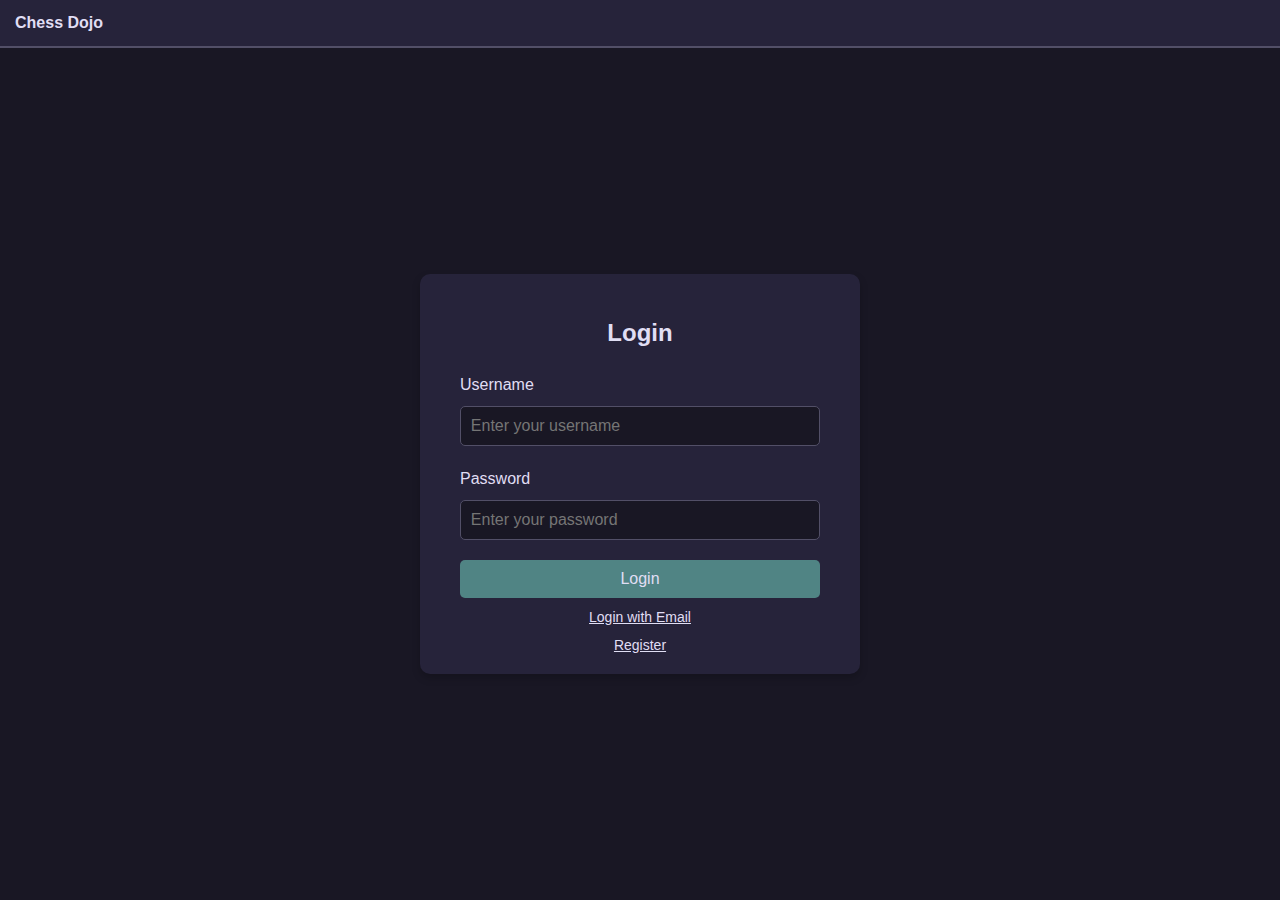
<file: frontend/auth.html>
<!DOCTYPE html>
<html lang="en">
<head>
    <meta charset="UTF-8">
    <title>Login & Registration</title>
    <link rel="icon" href="favicon.ico" type="image/x-icon">
    <link rel="stylesheet" href="css/auth.css">
    <script src="js/auth.js"></script>
</head>
<body>
<div class="main-container">
    <header class="header">
        <div class="header-left">Chess Dojo</div>
    </header>
    <div class="container">
        <div class="form-container" id="form-container">
            <form id="login-form" class="form" method="post" action="/login">
                <h2>Login</h2>
                <label for="username">Username</label>
                <input type="text" id="username" name="id" placeholder="Enter your username" required>
                <label for="password">Password</label>
                <input type="password" id="password" name="password" placeholder="Enter your password" required>
                <input type="hidden" id="login-type" name="login_type" value="Username">
                <button type="submit">Login</button>
            </form>
            <form id="register-form" class="form" style="display: none;" method="post" action="/register">
                <h2>Register</h2>
                <label for="register-username">Username</label>
                <input type="text" id="register-username" name="username" placeholder="Choose a username" required>
                <label for="register-email">Email</label>
                <input type="email" id="register-email" name="email_id" placeholder="Enter your email" required>
                <label for="register-password">Password</label>
                <input type="password" id="register-password" name="password" placeholder="Choose a password" required>
                <button type="submit">Register</button>
            </form>
            <button class="passive-button" id="login-with-email">Login with Email</button>
            <button class="passive-button" id="toggle-form-button">Register</button>
        </div>
        <div id="toast-container" class="toast-container"></div>
    </div>
</div>
</body>
</html>
</file>
<file: frontend/css/auth.css>
html, body {
    margin: 0;
    height: 100%;
}
body {
    font-family: Arial, sans-serif;
    background-color: #191724;
    color: #e0def4;
    line-height: 1.6;
}

.main-container {
    height: 100%;
    display: flex;
    flex-direction: column;
}

.header {
    display: flex;
    justify-content: space-between;
    align-items: center;
    flex-direction: row;
    background-color: #26233a;
    color: #e0def4;
    padding: 10px 15px;
    font-size: medium;
    font-weight: bold;
    border-bottom: 2px solid #524f67;
}
.header div {
    text-align: center;
    width: fit-content;
}
.header-left {
    text-align: left;
}

.container {
    display: flex;
    flex: 1;
    justify-content: center;
    align-items: center;
    flex-direction: column;
    padding: 2.5%;
}

.form-container {
    background-color: #26233a;
    padding: 20px;
    border-radius: 10px;
    box-shadow: 0 4px 8px rgba(0, 0, 0, 0.2);
    width: 100%;
    max-width: 400px;
    display: flex;
    flex-direction: column;
    align-items: center;
    justify-content: center;
}

.form {
    display: flex;
    flex-direction: column;
    align-items: center;
    width: 90%;
}

.form h2 {
    text-align: center;
    margin-bottom: 20px;
    color: #e0def4;
}

.form label {
    display: block;
    margin-bottom: 8px;
    color: #e0def4;
    width: 100%;
    text-align: left;
}

.form input {
    width: 94%;
    padding: 10px;
    margin-bottom: 20px;
    border: 1px solid #524f67;
    border-radius: 5px;
    background-color: #191724;
    color: #e0def4;
    font-size: 16px;
}

.form input:focus {
    outline: none;
    border-color: #908caa;
}

.form button {
    width: 100%;
    padding: 10px;
    background-color: #508484;
    color: #e0def4;
    font-size: 16px;
    border: none;
    border-radius: 5px;
    cursor: pointer;
    transition: all 0.3s ease;
    text-align: center;
}

.form button:hover {
    background-color: #9ccfd890;
}

.passive-button {
    background-color: transparent;
    color: #e0def4;
    border: none;
    cursor: pointer;
    margin-top: 10px;
    text-align: center;
    display: block;
    font-size: 14px;
    text-decoration: underline;
}
.passive-button:hover {
    color: #9ccfd8;
}


.toast-container {
    position: fixed;
    bottom: 20px;
    left: 50%;
    transform: translateX(-50%);
    z-index: 1000;
    display: flex;
    flex-direction: column;
    align-items: center;
    gap: 10px;
}
.toast {
    background-color: #508484;
    color: #e0def4;
    padding: 10px 20px;
    border-color: #e0def4;
    border-radius: 5px;
    font-size: 16px;
    box-shadow: 0 2px 5px rgba(0, 0, 0, 0.2);
    opacity: 0;
    animation: fadeInOut 3s forwards;
}
@keyframes fadeInOut {
    0% { opacity: 0; transform: translateY(20px); }
    10% { opacity: 1; transform: translateY(0); }
    90% { opacity: 1; transform: translateY(0); }
    100% { opacity: 0; transform: translateY(20px); }
}
</file>
